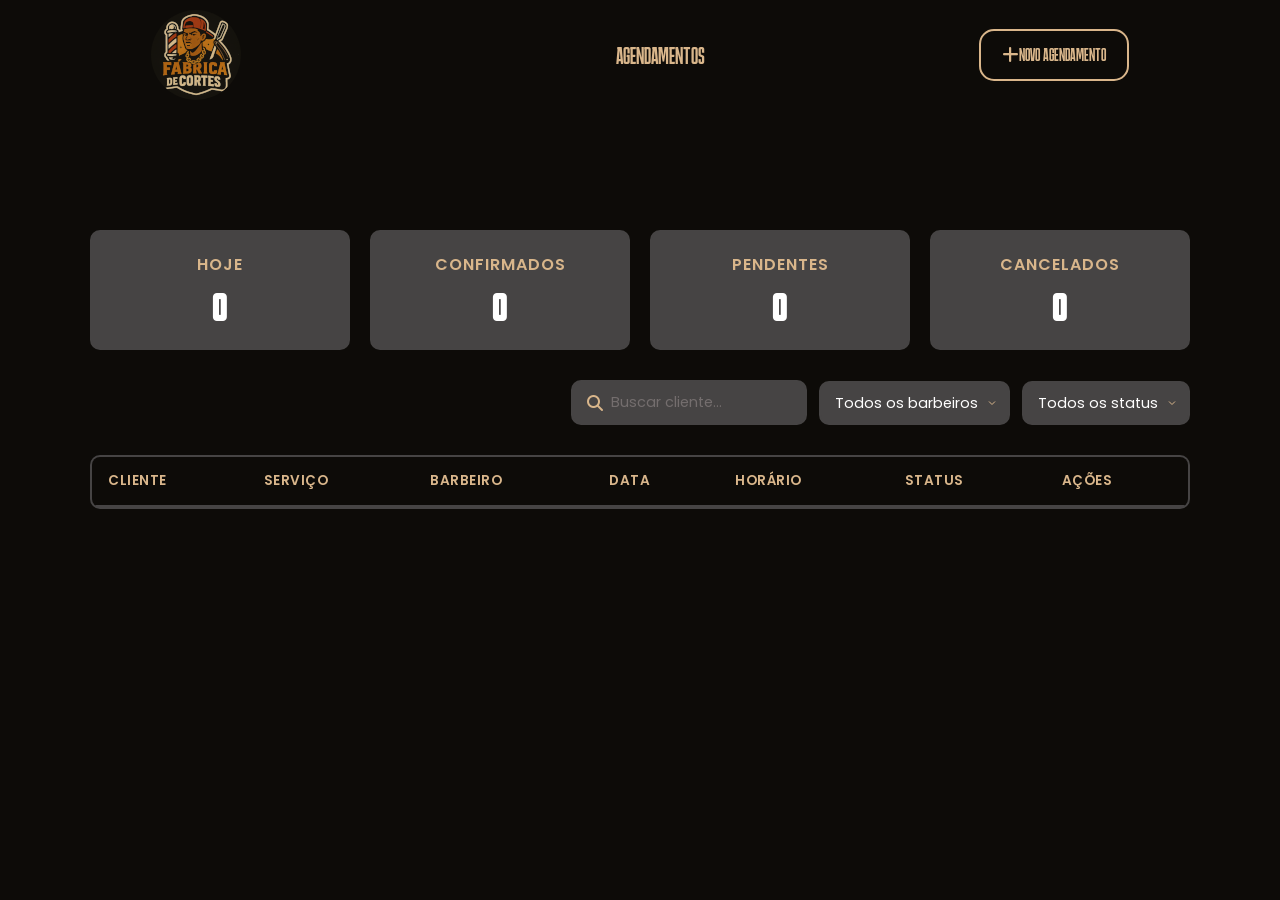
<file: adm.html>
<!DOCTYPE html>
<html lang="pt-br">
<head>
    <meta charset="UTF-8">
    <meta name="viewport" content="width=device-width, initial-scale=1.0">
    <title>Admin - Fabrica dos Cortes</title>
 
    <!-- jQuery -->
    <script src="https://cdnjs.cloudflare.com/ajax/libs/jquery/3.7.1/jquery.min.js" integrity="sha512-v2CJ7UaYy4JwqLDIrZUI/4hqeoQieOmAZNXBeQyjo21dadnwR+8ZaIJVT8EE2iyI61OV8e6M8PP2/4hpQINQ/g==" crossorigin="anonymous" referrerpolicy="no-referrer"></script>
 
    <!-- Font Awesome  -->
    <link rel="stylesheet" href="https://cdnjs.cloudflare.com/ajax/libs/font-awesome/6.7.2/css/all.min.css" integrity="sha512-Evv84Mr4kqVGRNSgIGL/F/aIDqQb7xQ2vcrdIwxfjThSH8CSR7PBEakCr51Ck+w+/U6swU2Im1vVX0SVk9ABhg==" crossorigin="anonymous" referrerpolicy="no-referrer" />
 
    <!-- Estilos -->
    <link rel="stylesheet" href="assets/styles/style.css">
    <link rel="stylesheet" href="assets/styles-adm/styles.css">
</head>
<body>
 
    <!---->
    <header>
        <nav id="navbar">
            <img src="assets/img/logo_fabrica.png" alt="Logo Fabrica De Cortes" id="logo">
 
            <ul id="nav_list">
                <li class="nav-item">
                    <a href="#admin_section">AGENDAMENTOS</a>
                </li>
            </ul>
 
            <div id="buttons">
                <button class="btn-default" id="btn_novo">
                    <i class="fa-solid fa-plus"></i>
                    NOVO AGENDAMENTO
                </button>
            </div>
        </nav>
    </header>
 
    <!--===== -->
    <main id="content">
        <section id="admin_section">
 
            <!-- CARDS DE RESUMO -->
            <div id="stats">
                <div class="stat-card">
                    <p class="stat-label">HOJE</p>
                    <h2 class="stat-value" id="stat-total">0</h2>
                </div>
                <div class="stat-card">
                    <p class="stat-label">CONFIRMADOS</p>
                    <h2 class="stat-value" id="stat-confirmados">0</h2>
                </div>
                <div class="stat-card">
                    <p class="stat-label">PENDENTES</p>
                    <h2 class="stat-value" id="stat-pendentes">0</h2>
                </div>
                <div class="stat-card">
                    <p class="stat-label">CANCELADOS</p>
                    <h2 class="stat-value" id="stat-cancelados">0</h2>
                </div>
            </div>
 
            <!---->
            <div id="filtros">
                <div class="filtro-group">
                    <i class="fa-solid fa-magnifying-glass"></i>
                    <input type="text" id="busca" placeholder="Buscar cliente...">
                </div>
 
                <select id="filtro-barbeiro" class="select-default">
                    <option value="">Todos os barbeiros</option>
                    <option value="David">David</option>
                    <option value="Kelvin">Kelvin</option>
                </select>
 
                <select id="filtro-status" class="select-default">
                    <option value="">Todos os status</option>
                    <option value="confirmado">Confirmado</option>
                    <option value="pendente">Pendente</option>
                    <option value="cancelado">Cancelado</option>
                    <option value="aguardando">Aguardando</option>
                </select>
            </div>
 
            <!-- TABELA -->
            <div id="tabela_wrap">
                <table id="tabela">
                    <thead>
                        <tr>
                            <th>CLIENTE</th>
                            <th>SERVIÇO</th>
                            <th>BARBEIRO</th>
                            <th>DATA</th>
                            <th>HORÁRIO</th>
                            <th>STATUS</th>
                            <th>AÇÕES</th>
                        </tr>
                    </thead>
                    <tbody id="tabela_body">
                        <!-- Linhas inseridas pelo script.js -->
                    </tbody>
                </table>
 
                <!---->
                <div id="tabela_vazia" style="display: none;">
                    <i class="fa-regular fa-calendar-xmark"></i>
                    <p>Nenhum agendamento encontrado.</p>
                </div>
            </div>
 
        </section>
    </main>
 
    <!---->
    <div id="modal_overlay" class="modal-overlay" style="display: none;">
        <div class="modal">
 
            <div class="modal-header">
                <h2 class="modal-title" id="modal_titulo">NOVO AGENDAMENTO</h2>
                <button class="modal-fechar" id="modal_fechar">
                    <i class="fa-solid fa-xmark"></i>
                </button>
            </div>
 
            <div class="modal-body">
                <!-- ID oculto para edição -->
                <input type="hidden" id="campo_id">
 
                <div class="campo-group">
                    <label for="campo_cliente">CLIENTE</label>
                    <input type="text" id="campo_cliente" placeholder="Nome do cliente" class="input-default">
                </div>
 
                <div class="campo-row">
                    <div class="campo-group">
                        <label for="campo_servico">SERVIÇO</label>
                        <select id="campo_servico" class="select-default">
                            <option value="">Selecione...</option>
                            <option value="Corte + Barba">Corte + Barba</option>
                            <option value="Corte Gilete">Corte Gilete</option>
                            <option value="Barba e Bigode">Barba e Bigode</option>
                            <option value="Penteado">Penteado</option>
                            <option value="Químico">Químico</option>
                        </select>
                    </div>
 
                    <div class="campo-group">
                        <label for="campo_barbeiro">BARBEIRO</label>
                        <select id="campo_barbeiro" class="select-default">
                            <option value="">Selecione...</option>
                            <option value="David">David</option>
                            <option value="Kelvin">Kelvin</option>
                        </select>
                    </div>
                </div>
 
                <div class="campo-row">
                    <div class="campo-group">
                        <label for="campo_data">DATA</label>
                        <input type="date" id="campo_data" class="input-default">
                    </div>
 
                    <div class="campo-group">
                        <label for="campo_horario">HORÁRIO</label>
                        <input type="time" id="campo_horario" class="input-default">
                    </div>
                </div>
 
                <div class="campo-group">
                    <label for="campo_status">STATUS</label>
                    <select id="campo_status" class="select-default">
                        <option value="aguardando">Aguardando</option>
                        <option value="confirmado">Confirmado</option>
                        <option value="pendente">Pendente</option>
                        <option value="cancelado">Cancelado</option>
                    </select>
                </div>
            </div>
 
            <div class="modal-footer">
                <button class="btn-default btn-cancelar" id="modal_cancelar">CANCELAR</button>
                <button class="btn-default btn-salvar" id="modal_salvar">
                    <i class="fa-solid fa-check"></i>
                    SALVAR
                </button>
            </div>
        </div>
    </div>
 
    <!---->
    <div id="modal_del_overlay" class="modal-overlay" style="display: none;">
        <div class="modal modal-sm">
 
            <div class="modal-header">
                <h2 class="modal-title">EXCLUIR AGENDAMENTO</h2>
                <button class="modal-fechar" id="modal_del_fechar">
                    <i class="fa-solid fa-xmark"></i>
                </button>
            </div>
 
            <div class="modal-body">
                <p class="modal-texto">
                    Tem certeza que deseja excluir o agendamento de <strong id="del_nome"></strong>?<br>
                    Esta ação não pode ser desfeita.
                </p>
            </div>
 
            <div class="modal-footer">
                <button class="btn-default btn-cancelar" id="modal_del_cancelar">CANCELAR</button>
                <button class="btn-default btn-deletar" id="modal_del_confirmar">
                    <i class="fa-solid fa-trash"></i>
                    EXCLUIR
                </button>
            </div>
        </div>
    </div>
 
    <!--===== -->
    <div id="toast"></div>
</body>
    <script src="assets/script/script-adm.js"></script>
</html>
</file>
<file: assets/styles/style.css>
@import url('https://fonts.googleapis.com/css2?family=Karantina:wght@300;400;700&display=swap');
@import url('https://fonts.googleapis.com/css2?family=Poppins:ital,wght@0,100;0,200;0,300;0,400;0,500;0,600;0,700;0,800;0,900;1,100;1,200;1,300;1,400;1,500;1,600;1,700;1,800;1,900&display=swap');


@import url('header.css');
@import url('home.css');
@import url('service.css');
@import url('testimonials.css');
@import url('barbers.css');
@import url('footer.css');

:root {
    --color-primary-1: #D9B68B;
    --color-primary-2: #F2921D;
    --color-primary-3: #A65814;
    --color-primary-4: #A63117;
    --color-primary-5: #0D0B08;

    --color-neutral-1: #ffffff;
    --color-neutral-2: #464444;
    --color-neutral-3: #746e6e;

    --font-style-1: "Karantina", system-ui;
    --font-style-2: "Poppins", sans-serif;
}

*{
    padding: 0;
    margin: 0;
    box-sizing: border-box;
    font-family: var(--font-style-1);
}

html {
    scroll-behavior: smooth;
}

body {
    box-sizing: border-box;
}

.btn-default {
    border: none;
    display: flex;
    align-items: center;
    justify-content: center;

    background-color: var(--color-primary-5);
    border-radius: 15px;
    border: 2px solid var(--color-primary-1);
    padding: 15px 18px;
    font-size: 18px;
    box-shadow: 0px 0px 10px 2px rgba(0, 0, 0, 0, 0.1);
    cursor: pointer;
    color: var(--color-primary-1);
    transition: background-color .3s ease;
}
.btn-default:hover {
    background-color: var(--color-primary-1);
    color: var(--color-primary-5)

}

.social-media-buttons {
    display: flex;
    gap: 60px;
    align-items: center;
}

.social-media-buttons a {
    display: flex;
    align-items: center;
    justify-content: center;
    width: 45px;
    height: 40px;
    border: 2px solid var(--color-primary-3);
    font-size: 2rem;
    border-radius: 15px;
    text-decoration: none;
    color: var(--color-primary-3);
    transition: back-ground .3s ease;
}

.social-media-buttons a:hover {
    background-color: var(--color-primary-3);
    color: var(--color-neutral-1);
}

.sub-title {
    color: var(--color-primary-1);
}

.title {
    font-size: 3rem;
}

.box {
    display: flex;
    flex-direction: column;
}
</file>
<file: assets/styles-adm/styles.css>
/* =============================================
   admin.css - Estilos da tela administrativa
   Fabrica dos Cortes
   
   Importa as variáveis do style.css principal
   (--color-primary-1 ao 5, --font-style-1 e 2)
============================================= */
 
/* ===== SEÇÃO PRINCIPAL ===== */
#admin_section {
    display: flex;
    flex-direction: column;
    align-items: center;
    min-height: calc(100vh - 110px);
    padding: 120px 60px 60px 60px;
    gap: 30px;
    background-color: var(--color-primary-5);
}
 
/* ===== CARDS DE RESUMO ===== */
#stats {
    display: flex;
    justify-content: center;
    gap: 20px;
    width: 100%;
    max-width: 1100px;
}
 
.stat-card {
    display: flex;
    flex-direction: column;
    align-items: center;
    justify-content: center;
    flex: 1;
    background-color: var(--color-neutral-2);
    border-radius: 10px;
    border: 2px solid var(--color-neutral-2);
    padding: 20px;
    gap: 6px;
    transition: border-color .3s ease;
}
 
.stat-card:hover {
    border-color: var(--color-primary-1);
}
 
.stat-label {
    font-size: 1rem;
    color: var(--color-primary-1);
    font-family: var(--font-style-2);
    font-weight: 600;
    letter-spacing: 1px;
}
 
.stat-value {
    font-size: 2.8rem;
    color: var(--color-neutral-1);
    font-family: var(--font-style-1);
}
 
.stat-value.gold {
    color: var(--color-primary-3);
}
 
/* ===== FILTROS ===== */
#filtros {
    display: flex;
    align-items: center;
    justify-content: flex-end;
    gap: 12px;
    width: 100%;
    max-width: 1100px;
}
 
.filtro-group {
    display: flex;
    align-items: center;
    gap: 8px;
    background-color: var(--color-neutral-2);
    border: 2px solid var(--color-neutral-2);
    border-radius: 10px;
    padding: 10px 14px;
    transition: border-color .3s ease;
}
 
.filtro-group:focus-within {
    border-color: var(--color-primary-1);
}
 
.filtro-group i {
    color: var(--color-primary-1);
    font-size: 1rem;
}
 
.filtro-group input {
    background: transparent;
    border: none;
    outline: none;
    color: var(--color-neutral-1);
    font-family: var(--font-style-2);
    font-size: 0.9rem;
    width: 180px;
}
 
.filtro-group input::placeholder {
    color: var(--color-neutral-3);
}
 
/* ===== SELECT PADRÃO ===== */
.select-default {
    background-color: var(--color-neutral-2);
    border: 2px solid var(--color-neutral-2);
    border-radius: 10px;
    padding: 10px 14px;
    color: var(--color-neutral-1);
    font-family: var(--font-style-2);
    font-size: 0.9rem;
    outline: none;
    cursor: pointer;
    transition: border-color .3s ease;
    appearance: none;
    -webkit-appearance: none;
    background-image: url("data:image/svg+xml,%3Csvg xmlns='http://www.w3.org/2000/svg' width='12' height='12' viewBox='0 0 24 24' fill='none' stroke='%23D9B68B' stroke-width='2'%3E%3Cpath d='M6 9l6 6 6-6'/%3E%3C/svg%3E");
    background-repeat: no-repeat;
    background-position: right 10px center;
    padding-right: 30px;
}
 
.select-default:focus {
    border-color: var(--color-primary-1);
}
 
.select-default option {
    background-color: var(--color-neutral-2);
}
 
/* ===== INPUT PADRÃO (modal) ===== */
.input-default {
    background-color: var(--color-neutral-2);
    border: 2px solid var(--color-neutral-2);
    border-radius: 10px;
    padding: 10px 14px;
    color: var(--color-neutral-1);
    font-family: var(--font-style-2);
    font-size: 0.9rem;
    outline: none;
    width: 100%;
    transition: border-color .3s ease;
}
 
.input-default:focus {
    border-color: var(--color-primary-1);
}
 
.input-default::placeholder {
    color: var(--color-neutral-3);
}
 
/* ===== TABELA ===== */
#tabela_wrap {
    width: 100%;
    max-width: 1100px;
    background-color: var(--color-neutral-2);
    border-radius: 10px;
    overflow: hidden;
    border: 2px solid var(--color-neutral-2);
}
 
#tabela {
    width: 100%;
    border-collapse: collapse;
}
 
#tabela thead tr {
    background-color: var(--color-primary-5);
    border-bottom: 2px solid var(--color-neutral-2);
}
 
#tabela th {
    padding: 14px 16px;
    text-align: left;
    font-size: 0.85rem;
    color: var(--color-primary-1);
    font-family: var(--font-style-2);
    font-weight: 600;
    letter-spacing: 0.5px;
}
 
#tabela td {
    padding: 12px 16px;
    font-size: 0.9rem;
    color: var(--color-neutral-1);
    font-family: var(--font-style-2);
    border-top: 1px solid var(--color-primary-5);
    white-space: nowrap;
}
 
#tabela tbody tr {
    transition: background-color .2s ease;
}
 
#tabela tbody tr:hover td {
    background-color: var(--color-primary-5);
}
 
/* ===== BADGES DE STATUS ===== */
.badge {
    display: inline-block;
    padding: 4px 10px;
    border-radius: 8px;
    font-size: 0.8rem;
    font-family: var(--font-style-2);
    font-weight: 600;
}
 
.badge-confirmado {
    background-color: #1a3520;
    color: #5fc474;
}
 
.badge-pendente {
    background-color: #2e2000;
    color: var(--color-primary-1);
}
 
.badge-cancelado {
    background-color: #2e1010;
    color: #e05555;
}
 
.badge-aguardando {
    background-color: var(--color-primary-5);
    color: var(--color-neutral-3);
    border: 1px solid var(--color-neutral-2);
}
 
/* ===== BOTÕES DE AÇÃO DA TABELA ===== */
.acoes {
    display: flex;
    gap: 8px;
    align-items: center;
}
 
.btn-acao {
    width: 32px;
    height: 32px;
    display: flex;
    align-items: center;
    justify-content: center;
    border-radius: 8px;
    border: 2px solid var(--color-neutral-2);
    background-color: var(--color-primary-5);
    color: var(--color-neutral-3);
    font-size: 0.9rem;
    cursor: pointer;
    transition: all .2s ease;
}
 
.btn-acao:hover {
    background-color: var(--color-neutral-2);
    color: var(--color-neutral-1);
}
 
.btn-acao.btn-acao-deletar:hover {
    background-color: #2e1010;
    color: #e05555;
    border-color: #4a1515;
}
 
/* ===== TABELA VAZIA ===== */
#tabela_vazia {
    display: flex;
    flex-direction: column;
    align-items: center;
    justify-content: center;
    padding: 60px;
    gap: 12px;
    color: var(--color-neutral-3);
    font-family: var(--font-style-2);
}
 
#tabela_vazia i {
    font-size: 2.5rem;
    color: var(--color-primary-3);
}
 
/* ===== MODAIS ===== */
.modal-overlay {
    position: fixed;
    inset: 0;
    background-color: rgba(0, 0, 0, 0.7);
    display: flex;
    align-items: center;
    justify-content: center;
    z-index: 999;
    padding: 20px;
}
 
.modal {
    background-color: var(--color-neutral-2);
    border-radius: 15px;
    border: 2px solid var(--color-primary-1);
    width: 100%;
    max-width: 500px;
    overflow: hidden;
}
 
.modal-sm {
    max-width: 400px;
}
 
.modal-header {
    display: flex;
    align-items: center;
    justify-content: space-between;
    padding: 20px 24px;
    border-bottom: 2px solid var(--color-primary-5);
}
 
.modal-title {
    font-size: 1.6rem;
    color: var(--color-primary-1);
    font-family: var(--font-style-1);
}
 
.modal-fechar {
    width: 34px;
    height: 34px;
    display: flex;
    align-items: center;
    justify-content: center;
    border-radius: 8px;
    border: 2px solid var(--color-neutral-3);
    background: transparent;
    color: var(--color-neutral-3);
    font-size: 1rem;
    cursor: pointer;
    transition: all .2s ease;
}
 
.modal-fechar:hover {
    border-color: var(--color-primary-1);
    color: var(--color-primary-1);
}
 
.modal-body {
    display: flex;
    flex-direction: column;
    gap: 16px;
    padding: 24px;
}
 
.modal-texto {
    font-family: var(--font-style-2);
    font-size: 0.95rem;
    color: var(--color-neutral-1);
    line-height: 1.6;
}
 
.modal-texto strong {
    color: var(--color-primary-1);
}
 
.modal-footer {
    display: flex;
    align-items: center;
    justify-content: flex-end;
    gap: 10px;
    padding: 16px 24px;
    border-top: 2px solid var(--color-primary-5);
}
 
/* ===== CAMPO DO FORMULÁRIO ===== */
.campo-group {
    display: flex;
    flex-direction: column;
    gap: 6px;
}
 
.campo-group label {
    font-size: 0.85rem;
    color: var(--color-primary-1);
    font-family: var(--font-style-2);
    font-weight: 600;
    letter-spacing: 0.5px;
}
 
.campo-row {
    display: grid;
    grid-template-columns: 1fr 1fr;
    gap: 14px;
}
 
/* ===== VARIAÇÕES DE BOTÃO ===== */
.btn-salvar {
    background-color: var(--color-primary-3);
    border-color: var(--color-primary-3);
    color: var(--color-neutral-1);
}
 
.btn-salvar:hover {
    background-color: var(--color-primary-2);
    border-color: var(--color-primary-2);
    color: var(--color-neutral-1);
}
 
.btn-cancelar {
    background-color: transparent;
    border-color: var(--color-neutral-3);
    color: var(--color-neutral-3);
}
 
.btn-cancelar:hover {
    background-color: var(--color-neutral-3);
    color: var(--color-neutral-1);
}
 
.btn-deletar {
    background-color: #2e1010;
    border-color: #4a1515;
    color: #e05555;
}
 
.btn-deletar:hover {
    background-color: #3d1414;
    border-color: #5a1a1a;
}
 
/* ===== TOAST ===== */
#toast {
    position: fixed;
    bottom: 24px;
    right: 24px;
    z-index: 9999;
    display: none;
    align-items: center;
    gap: 10px;
    padding: 12px 20px;
    border-radius: 10px;
    font-family: var(--font-style-2);
    font-size: 0.9rem;
    font-weight: 600;
    border: 2px solid transparent;
}
 
#toast.toast-sucesso {
    display: flex;
    background-color: #1a3520;
    color: #5fc474;
    border-color: #254d30;
}
 
#toast.toast-erro {
    display: flex;
    background-color: #2e1010;
    color: #e05555;
    border-color: #4a1515;
}
 
/* ===== RESPONSIVO ===== */
@media screen and (max-width: 1024px) {
    #admin_section {
        padding: 120px 20px 40px 20px;
    }
 
    #stats {
        flex-wrap: wrap;
    }
 
    .stat-card {
        flex: calc(50% - 10px);
        min-width: calc(50% - 10px);
    }
 
    #filtros {
        flex-wrap: wrap;
        justify-content: flex-start;
    }
 
    #tabela_wrap {
        overflow-x: auto;
    }
}
 
@media screen and (max-width: 600px) {
    .stat-card {
        flex: 100%;
        min-width: 100%;
    }
 
    .campo-row {
        grid-template-columns: 1fr;
    }
}
</file>
